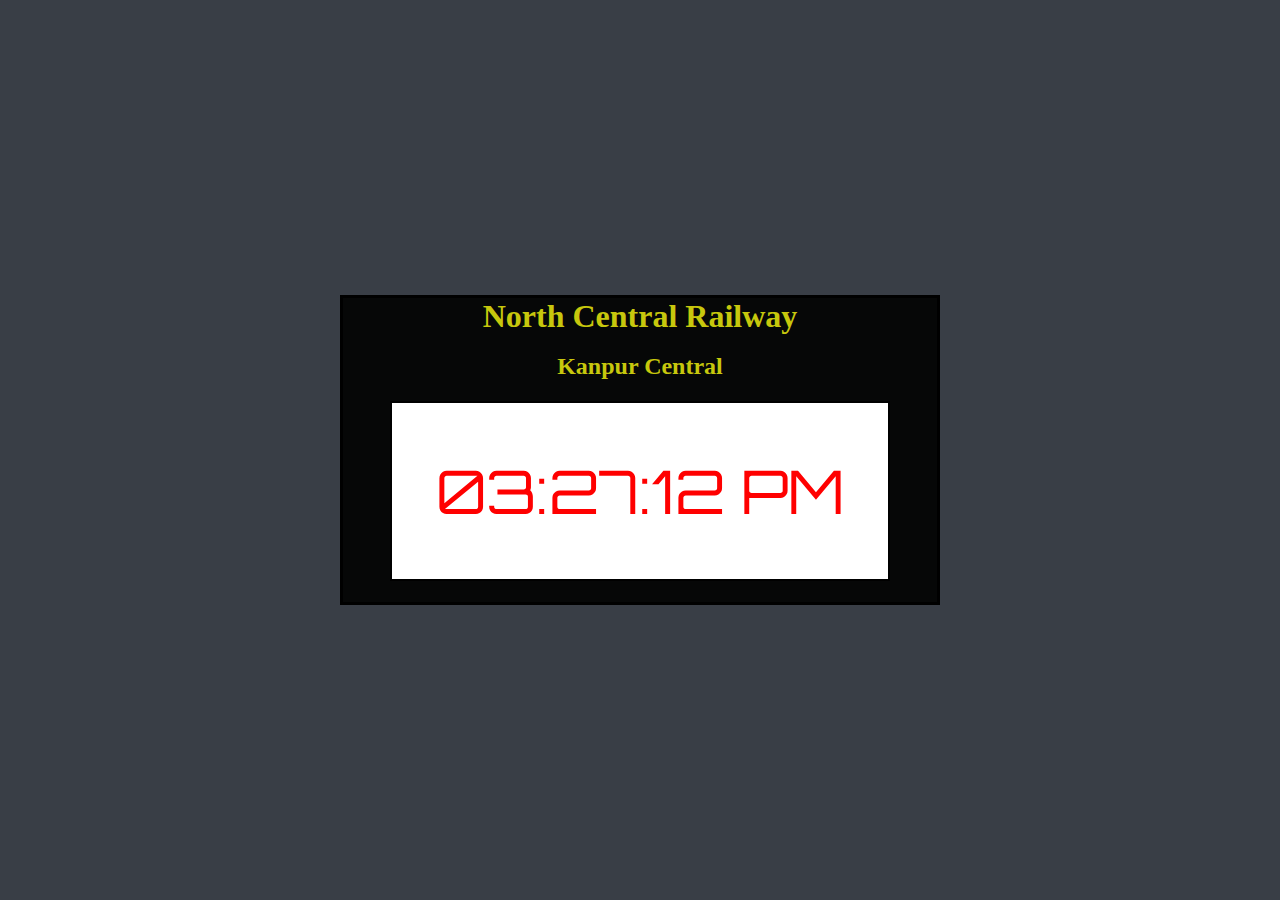
<file: Mini Project Digital Clock/index.html>
<!DOCTYPE html>
<html lang="en">
<head>
    <meta charset="UTF-8">
    <meta name="viewport" content="width=device-width, initial-scale=1.0">
    <title>Digital Clock</title>
    <link rel="stylesheet" href="style.css">
</head>
<body>
    <div class="container">
        <h1>North Central Railway</h1>
        <br>
        <h2>Kanpur Central</h2>
        <div class="innercontainer" onload="showtime()">
            HH:MM:SS
        </div>
    </div>
    <script src="./script.js"></script>
</body>
</html>
</file>
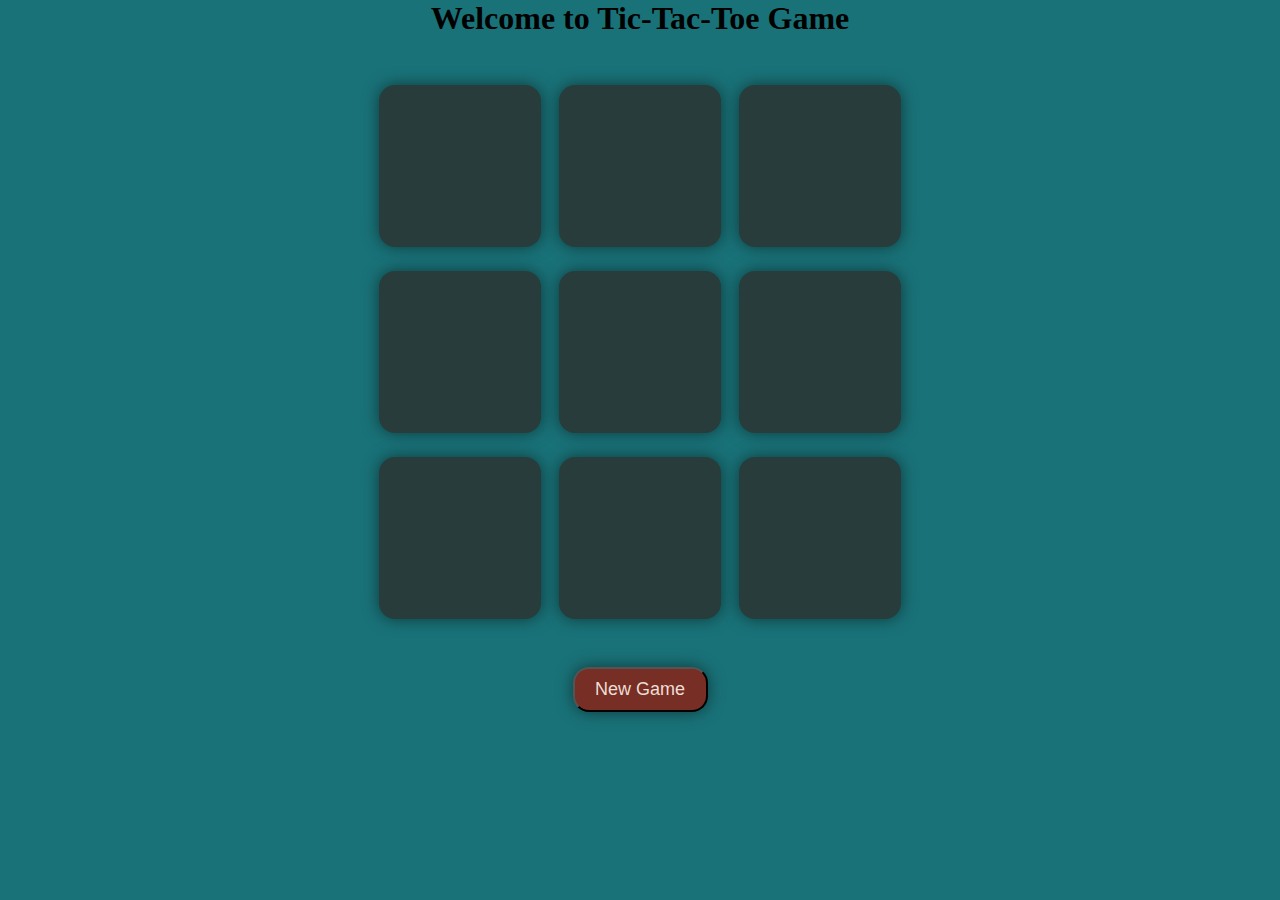
<file: Mini Project Tic Tac Toe game/index.html>
<!DOCTYPE html>
<html lang="en">
<head>
    <meta charset="UTF-8">
    <meta name="viewport" content="width=device-width, initial-scale=1.0">
    <title>Tic-Tac-Toe</title>
    <link rel="stylesheet" href="./style.css">
</head>
<body>
      <div class="msg-container hide">
        <p  id="msg">Winner</p>
      </div>
    <main>
         <h1>Welcome to Tic-Tac-Toe Game</h1>
         <div class="container">
         <div class="game">
            <button class="box"></button>
            <button class="box"></button>
            <button class="box"></button>
            <button class="box"></button>
            <button class="box"></button>
            <button class="box"></button>
            <button class="box"></button>
            <button class="box"></button>
            <button class="box"></button>
         </div>
        </div>
        <button class="newgame">New Game</button>
    </main>
 <script src="./script.js"></script>
</body>
</html>
</file>
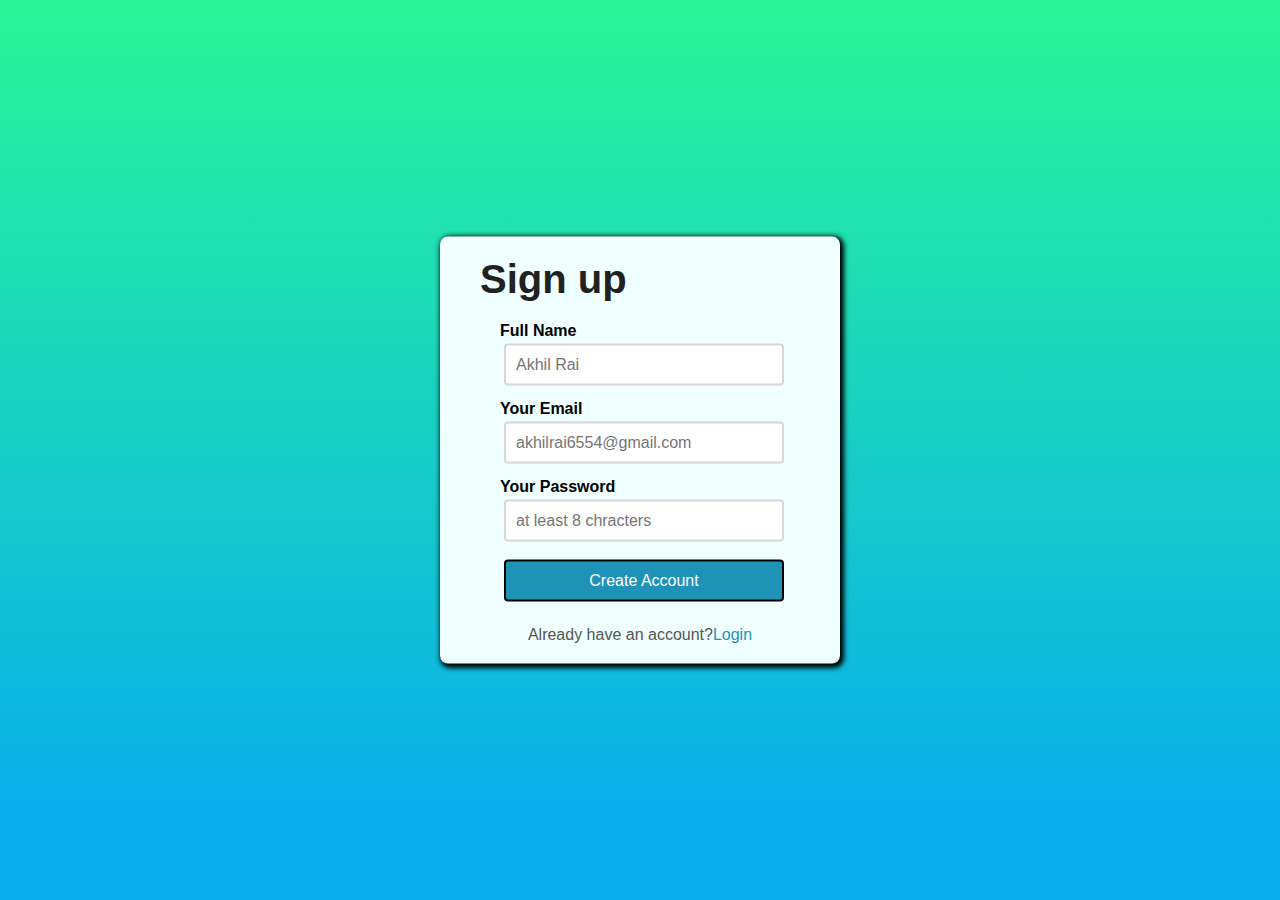
<file: Project 2 (Glassmorphic Signup page)/index.html>
<!DOCTYPE html>
<html lang="en">
<head>
    <meta charset="UTF-8">
    <meta name="viewport" content="width=device-width, initial-scale=1.0">
    <title>Sign up page</title>
    <link rel="stylesheet" href="style.css">
</head>
<body>

    <div class="outer-box">
     <div class="inner-box">
            <header class="signup-header">
                <h1>Sign up</h1>
            </header>
       <main class="signup-body">
         <form action="#">
            <p>
                <label for="fullname">Full Name</label>
                <input type="text" placeholder="Akhil Rai" required>
            </p>

            <p>
                <label for="email">Your Email</label>
                <input type="email" placeholder="akhilrai6554@gmail.com" required>
            </p>
            <p>
                <label for="password">Your Password</label>
                <input type="password" placeholder="at least 8 chracters" required>
            </p>

            <p>
               <input type="submit" value="Create Account">
            </p>

         </form>
       </main>

       <footer class="signup-footer">
        <p>
          Already have an account?<a href="#">Login</a>
        </p>
       </footer>
     </div>
    </div> 
</body>
</html>
</file>
<file: Mini Project Digital Clock/style.css>
@import url('https://fonts.googleapis.com/css2?family=Orbitron:wght@400..900&display=swap');
*{
    margin: 0;
    padding: 0;
    box-sizing: border-box;
}

body{
    display: flex;
    justify-content: center;
    align-items: center;
    height: 100vh;
    background-color: #393e46;
}

.container{
    display: flex;
    text-align: center;
    width: 600px;
    height: 310px;
    border: 3px solid black;
    flex-direction: column;
    color: rgb(199, 199, 13);
    background-color: rgba(0, 0, 0, 0.89);
}

.innercontainer{
    display: flex;
    justify-content: center;
    align-items: center;
    width: 500px;
    height: 180px;
    border: 2px solid black;
    background-color: white;
    margin: auto;
    background-color: white;
    color: red;
    font-size: 60px;
    font-family: "Orbitron";
}
</file>
<file: Mini Project Tic Tac Toe game/style.css>
*{
    margin: 0;
    padding: 0;
}

body{
    background-color: #197278;
   text-align: center;
}

.container{
    height: 70vh;
    display: flex;
    justify-content: center;
    align-items: center;
}


.game{
    height: 60vmin;
    width: 60vmin;
    display: flex;
    flex-wrap: wrap; /* to place item in next line */
    justify-content: center;
    align-items: center;
    gap: 2vmin;
}

.box{
    height: 18vmin;
    width: 18vmin;
    border-radius: 1rem;
    border: none;
    font-size: 8vmin;
    box-shadow: 0 0 1rem rgba(0, 0, 0, 0.5);
    color: #C44536;
    background-color: #283D3B;
}

.newgame{
    height: 5vmin;
    width: 15vmin;
    color: #edddd4;
    background-color: #772E25;
    font-size: 2vmin;
    border-radius: 1rem;
    box-shadow: 0 0 1rem rgba(0, 0, 0, 0.5);
}

.msg-container{
    display: flex;
    justify-content: center;
    align-items: center;
    height: 20vmin;
}

#msg{
    height: 10vmin;
    width: 20vmin;
    font-size: 4vmin;
    color: #ffffc7;
}

.hide{
    display: none;
}
</file>
<file: Project 2 (Glassmorphic Signup page)/style.css>
*{
    margin: 0;
    padding: 0;
    box-sizing: border-box;
}

body{
    font-family: "Lato", sans-serif;

}

.outer-box{
    width: 100vw;
    height: 100vh;
    /* background: linear-gradient( to top left, #3ed8ff, #a8f5ff)*/
    background-color: #08AEEA;
    background-image: linear-gradient(0deg, #08AEEA 10%, #2AF598 100%);
}

.inner-box{
    width: 400px;
    margin: 0 auto;
    position: relative;
    top: 50%;
    transform: translateY(-50%); 
    padding: 20px 40px;
    background-color: azure;
    border-radius: 8px;
    box-shadow: 2px 2px 5px 2px;
}

h1{
    font-size: 2.5rem;
    color: #212121;
}

.signup-body{
    margin: 20px;
}

.signup-body p{
    margin: 10px 0px;
}

.signup-body label{
    display: block;
    font-weight: bold;
}

.signup-body p input{
    width: 100%;
    padding: 10px;
    border: 2px solid #cccc;
    border-radius: 4px;
    font-size: 1rem;
    margin: 4px;
}

.signup-body p input[type="submit"]{
    background-color: #1F92B7;
    border: 2px solid black;
    color: white;
    cursor: pointer;
} 

.signup-body p input[type="submit"]:hover{
    background-color: #0c6c8c;
}

.signup-footer p{
    color: #555;
    text-align: center;
}

.signup-footer p a{
    color: #1F92B7;
    text-decoration: none;
}

.signup-footer p a:hover{
    color: #0c6c8c;
}
</file>
